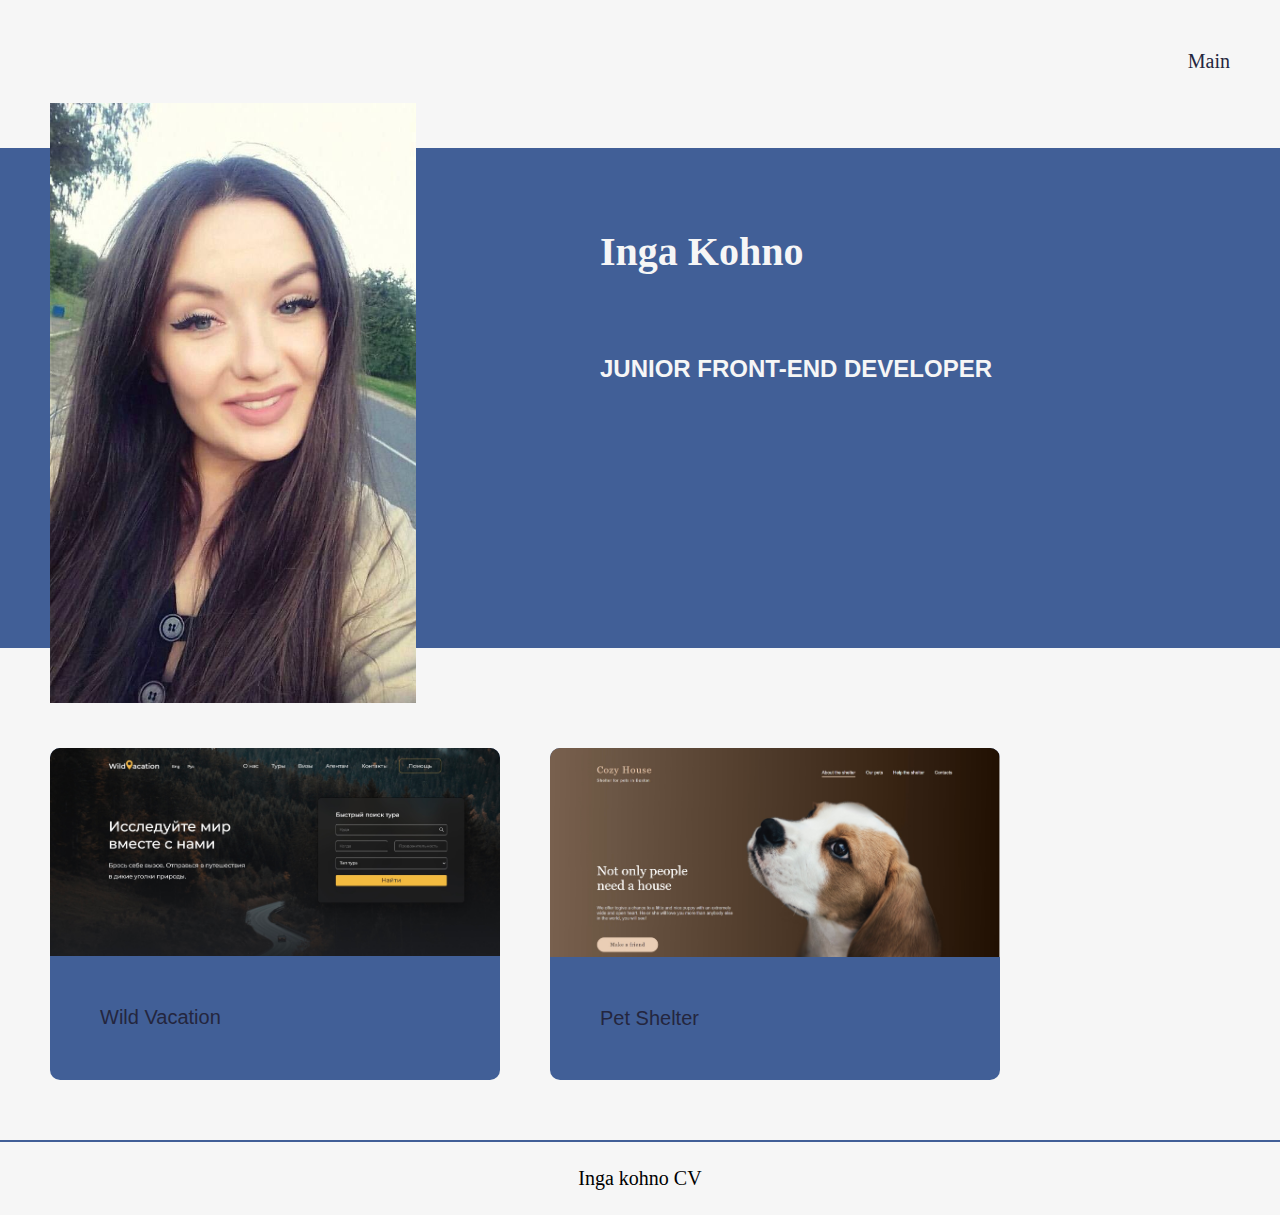
<file: my_projects.html>
<!DOCTYPE html>
<html lang="en">
<head>
    <meta charset="UTF-8">
    <meta http-equiv="X-UA-Compatible" content="IE=edge">
    <meta name="viewport" content="width=device-width, initial-scale=1.0">
    <title>CV</title>
    <link rel="preconnect" href="https://fonts.googleapis.com">
    <link rel="preconnect" href="https://fonts.gstatic.com" crossorigin>
    <link href="https://fonts.googleapis.com/css2?family=Montserrat:wght@400;500&display=swap" rel="stylesheet">
    <link rel="stylesheet" href="./styles/my_projects.css">

</head>
<body>
    <div class="container">
        <header>
          <nav class="nav">
            <a class="nav_link" href="./index.html">Main</a>
          </nav>
        </header>
        <main>
          <div class="container"></div>
          <section class="block_main">
            <img class="block_image" src="./images/foto.jpg" alt="foto">
            <div class="block_main_header">
              <h1>Inga Kohno</h1>
              <h3>Junior front-end developer</h3>
            </div>
          </section>
          <section class="block_projects">
            <div class="block_cards">
              <div class="block_card">
                <img src="./images/wild_vacation.png" alt="image">
                <a href="https://glinkai.github.io/Wild-Vacation/">Wild Vacation</a>
              </div>
              <div class="block_card">
                <img src="./images/pet_shelter.png" alt="image">
                <a href="https://glinkai.github.io/Pet-Shelter/">Pet Shelter</a>
              </div>
            </div>
          </section>
        </main>
        <footer class="block_footer">
          <p class="block_footer_text">Inga kohno CV</p>
        </footer>
      </div>
</body>
</html>
</file>
<file: styles/my_projects.css>
*,
*::before,
*::after {
  box-sizing: border-box;
}

ul[class],
ol[class],
button {
  padding: 0;
}

body,
h1,
h2,
h3,
h4,
p,
ul[class],
ol[class],
li,
figure,
figcaption,
blockquote,
dl,
dd {
  margin: 0;
}

img {
  display: block;
  max-width: 100%;
}

a {
  text-decoration: none;
}

:root {
  --main-bg-color: #f6f6f6;
  --main-tx-color: #24263e;
  --bg-color:#415f97;
  --title-color: #4374a9;
  --hover-tx-color: #415f97;
}

@keyframes sliden_title {
  from {
    margin-left: 100%;
    width: 100%;
  }
  to {
    margin-left: 0%;
    width: 100%;
  }
}

body {
  font-size: 24px;
}

header {
  padding: 50px 100px 100px;
  background-color: var(--main-bg-color);
}

.container {
  max-width: 1400px;
  margin: auto;
  background-color: var(--main-bg-color);
}

.nav {
  display: flex;
  justify-content: flex-end;
}

.nav a {
  color: var(--main-tx-color);
}

.nav a:hover {
  color: var(--hover-tx-color);
}

main {
  font-family: 'Mulish', sans-serif;
  background-color: var(--main-bg-color);
  display: flex;
  flex-wrap: wrap;
}

.block_main {
  width: 100%;
  background-color: var(--bg-color);
  position: relative;
  height: 600px;
  padding: 100px 100px 50px 700px;
}

.block_main img {
  height: 700px;
  margin-left: 100px;
  position: absolute;
  z-index: 1;
  transform: translate(-700px, -150px);
}

h1 {
  animation-name: sliden_title;
  animation-duration: 3s;
  font-size: 52px;
  font-family: 'Dancing Script', cursive;
  color: var(--main-bg-color);
  margin-bottom: 100px;
}

h3 {
  animation-name: sliden_title;
  animation-duration: 3s;
  font-size: 32px;
  text-transform: uppercase;
  color: var(--main-bg-color);
}

.block_projects {
  padding: 150px 100px 50px;
}

.block_cards {
  display: flex;
  flex-wrap: wrap;
  justify-content: space-between;
}

.block_card {
  background-color: var(--hover-tx-color);
  max-width: 550px;
  border-radius: 10px;
  margin-bottom: 50px;
  transition: .5s;
}

.block_card:nth-child(1),
.block_card:nth-child(3) {
  margin-right: 50px;
}

.block_card img {
  border-radius: 10px 10px 0 0;
}

.block_card a {
  color: var(--main-tx-color);
  display: inline-block;
  margin: 50px;
}

.block_card a:hover {
  color: var(--main-bg-color);
}

.block_card:hover {
  transform: scale(1.25);
}

.block_footer {
  padding: 50px 100px;
  border-top: var(--hover-tx-color) 2px solid;
  display: flex;
  justify-content: center;
}

@media (max-width: 1350px) {
  body {
    font-size: 20px;
  }
  header {
    padding: 50px 50px 75px;
  }
  h1 {
    font-size: 40px;
    margin-bottom: 80px;
  }
  h3 {
    margin-bottom: 20px;
    font-size: 24px;
  }
  .block_main {
    height: 500px;
    padding: 80px 50px 50px 600px;
  }
  .block_main img {
    height: 600px;
    margin-left: 50px;
    transform: translate(-600px, -125px);
  }
  .block_projects {
    padding: 100px 50px 10px;
  }
  .block_card {
    max-width: 450px;
  }
  .block_footer {
    padding: 25px 50px;
  }
}

@media (max-width: 1100px) {
  body {
    font-size: 16px;
  }
  header {
    padding: 25px 50px 50px;
  }
  h1 {
    font-size: 32px;
    margin-bottom: 50px;
  }
  h3 {
    font-size: 20px;
  }
  .block_main {
    height: 300px;
    padding: 50px 50px 50px 400px;
  }
  .block_main img {
    height: 350px;
    transform: translate(-400px, -75px);
  }
  .block_projects {
    padding: 80px 50px 10px;
  }
  .block_card {
    max-width: 350px;
    margin-bottom: 25px;
  }
  .block_card a {
    margin: 25px;
  }
  .block_footer {
    padding: 15px 50px;
  }
}

@media (max-width: 850px) {
  body {
    font-size: 14px;
  }
  header {
    padding: 15px 25px 30px;
  }
  h1 {
    font-size: 26px;
    margin-bottom: 30px;
  }
  h3 {
    font-size: 16px;
  }
  .block_main {
    height: 200px;
    padding: 50px 25px 50px 250px;
  }
  .block_main img {
    height: 250px;
    transform: translate(-275px, -75px);
  }
  .block_projects {
    padding: 50px 25px 10px;
  }
  .block_card {
    max-width: 300px;
    margin-bottom: 15px;
  }
  .block_card a {
    margin: 15px;
  }
  .block_footer {
    padding: 15px 25px;
  }
}

@media (max-width: 700px) {
  .block_card {
    max-width: 250px;
  }
  .block_card a {
    margin: 10px 15px;
  }
}

@media (max-width: 600px) {
  .block_cards {
    justify-content: center;
  }
  .block_card {
    margin: 10px 10px;
  }
  .block_card:nth-child(1),
  .block_card:nth-child(3) {
    margin-right: 10px;
  }
}

@media (max-width: 450px) {
  body {
    font-size: 12px;
  }
  header {
    padding: 15px 25px 30px;
  }
  h1 {
    font-size: 20px;
    margin-bottom: 15px;
  }
  h3 {
    font-size: 14px;
  }
  h2::after {
    width: 85px;
  }
  .block_main {
    height: 150px;
    padding: 25px 25px 25px 180px;
  }
  .block_main img {
    height: 180px;
    transform: translate(-205px, -42.5px);
  }
  .block_footer {
    padding: 10px 25px;
  }
}
</file>
